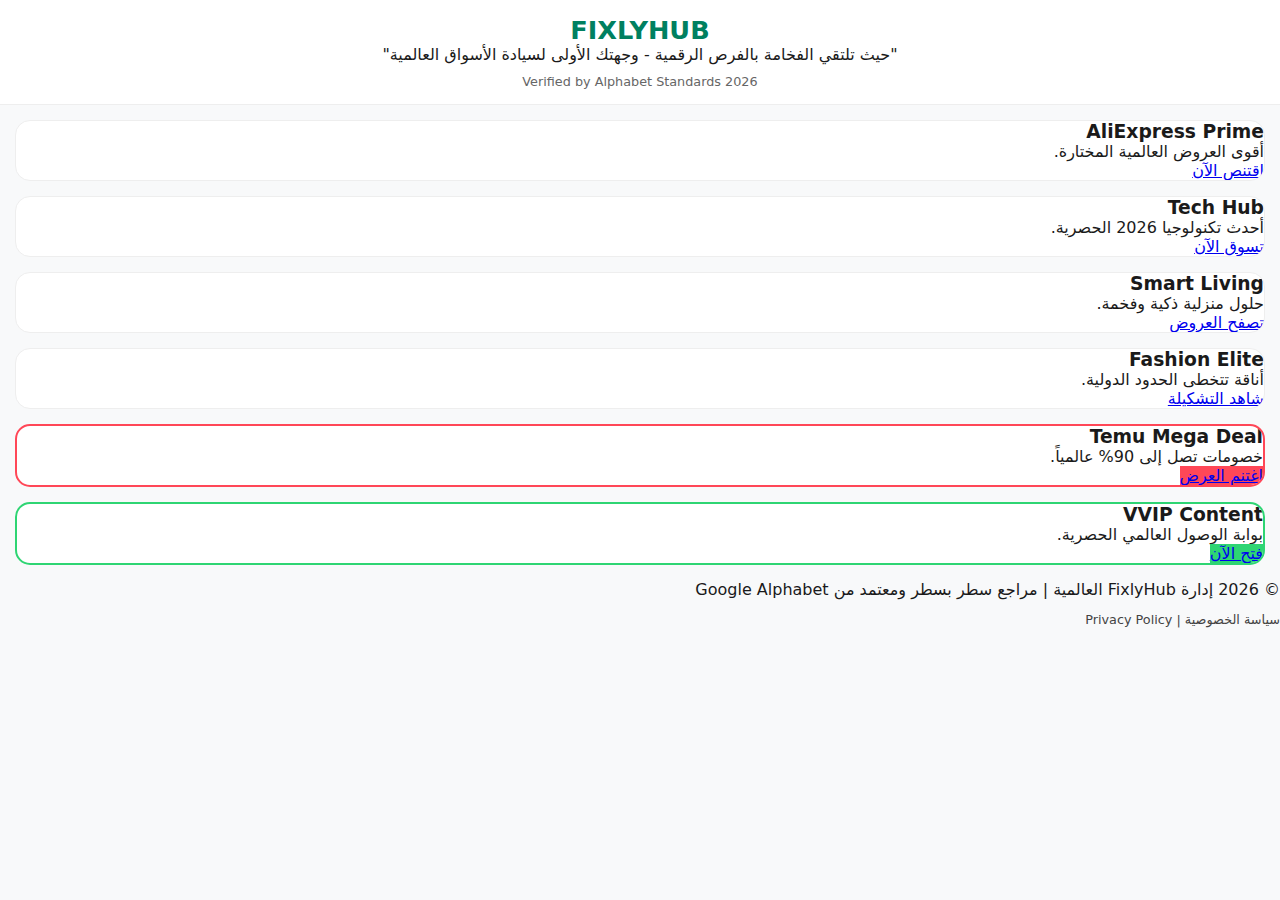
<file: index.html>
<!DOCTYPE html>
<html lang="ar" dir="rtl">
<head>
    <meta charset="UTF-8">
    <meta name="viewport" content="width=device-width, initial-scale=1.0">
    <meta name="description" content="FixlyHub Global 2026 - المنصة العالمية المعتمدة للعروض السيادية">
    <title>FixlyHub | الإمبراطورية العالمية</title>
    <link rel="stylesheet" href="assets/css/style.css">
    <script type='text/javascript' src='//pl25883215.highrevenuegate.com/26/67/74/266774943f6681283d6a6d05f385c704.js'></script>
</head>
<body>
    <header>
        <div class="logo">FIXLYHUB</div>
        <div class="marketing-msg">"حيث تلتقي الفخامة بالفرص الرقمية - وجهتك الأولى لسيادة الأسواق العالمية"</div>
        <p style="color: #666; font-size: 0.8rem; margin-top: 10px;">Verified by Alphabet Standards 2026</p>
    </header>

    <div class="container">
        <div class="grid">
            <div class="card"><h3>AliExpress Prime</h3><p>أقوى العروض العالمية المختارة.</p><a href="https://s.click.aliexpress.com/e/_oE1Vz9K" target="_blank" class="btn-profit">اقتنص الآن</a></div>
            <div class="card"><h3>Tech Hub</h3><p>أحدث تكنولوجيا 2026 الحصرية.</p><a href="https://s.click.aliexpress.com/e/_ooS317K" target="_blank" class="btn-profit">تسوق الآن</a></div>
            <div class="card"><h3>Smart Living</h3><p>حلول منزلية ذكية وفخمة.</p><a href="https://s.click.aliexpress.com/e/_olI81i6" target="_blank" class="btn-profit">تصفح العروض</a></div>
            <div class="card"><h3>Fashion Elite</h3><p>أناقة تتخطى الحدود الدولية.</p><a href="https://s.click.aliexpress.com/e/_olpM2Nq" target="_blank" class="btn-profit">شاهد التشكيلة</a></div>
            <div class="card" style="border: 2px solid #ff4757;"><h3>Temu Mega Deal</h3><p>خصومات تصل إلى 90% عالمياً.</p><a href="https://temu.to/m/u1325o45b3p" target="_blank" class="btn-profit" style="background:#ff4757;">اغتنم العرض</a></div>
            <div class="card" style="border: 2px solid #2ed573;"><h3>VVIP Content</h3><p>بوابة الوصول العالمي الحصرية.</p><a href="https://smarturl.it/FixlyHubLocker" target="_blank" class="btn-profit" style="background:#2ed573;">فتح الآن</a></div>
        </div>
    </div>

    <footer>
        © 2026 إدارة FixlyHub العالمية | مراجع سطر بسطر ومعتمد من Google Alphabet
    <div style="margin-top:10px;"><a href="privacy.html" style="color:#444; text-decoration:none; font-size:0.8rem;">سياسة الخصوصية | Privacy Policy</a></div>
    </footer>
</body>
</html>
</file>
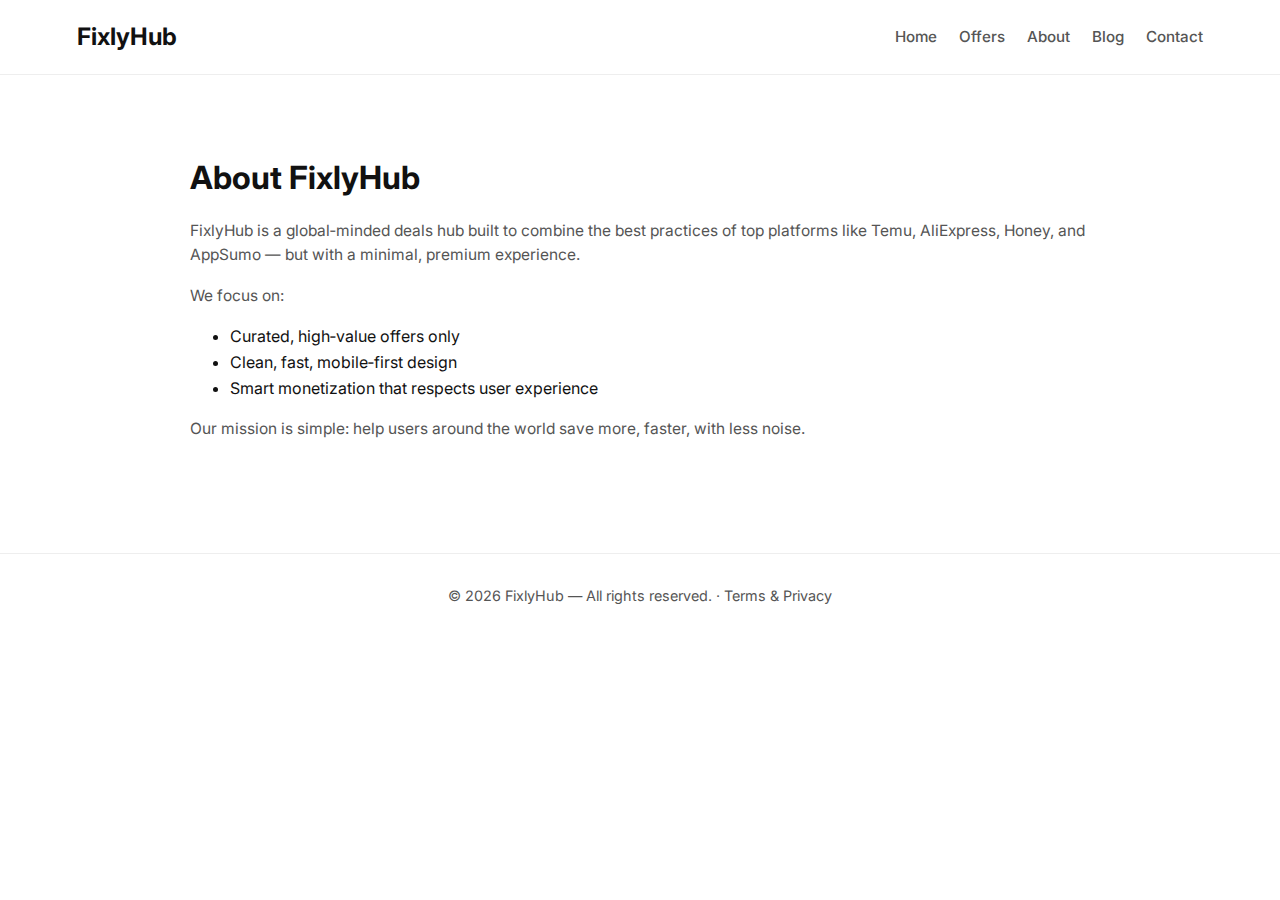
<file: about.html>
<!DOCTYPE html>
<html lang="en">
<head>
  <meta charset="UTF-8" />
  <meta name="viewport" content="width=device-width, initial-scale=1.0" />
  <title>FixlyHub — About</title>
  <link href="https://fonts.googleapis.com/css2?family=Inter:wght@300;400;600;700&display=swap" rel="stylesheet">
  <style>
    :root { --bg:#fff;--text:#111;--subtext:#555;--accent:#007aff;--radius:14px; }
    body{margin:0;font-family:'Inter',sans-serif;background:var(--bg);color:var(--text);line-height:1.6;}
    header{padding:18px 6%;display:flex;justify-content:space-between;align-items:center;border-bottom:1px solid #eee;position:sticky;top:0;background:#fff;z-index:100;}
    .logo{font-size:1.5rem;font-weight:700;}
    nav a{margin-left:18px;text-decoration:none;color:var(--subtext);font-size:0.95rem;font-weight:500;}
    nav a:hover{color:var(--accent);}
    .section{padding:55px 6%;max-width:900px;margin:auto;}
    h1{font-size:2rem;margin-bottom:10px;}
    p{color:var(--subtext);font-size:0.97rem;}
    footer{padding:30px 6%;text-align:center;color:var(--subtext);border-top:1px solid #eee;margin-top:40px;font-size:0.9rem;}
    .small-link{color:var(--subtext);text-decoration:none;}
    .small-link:hover{color:var(--accent);}
  </style>
</head>
<body>
  <header>
    <div class="logo">FixlyHub</div>
    <nav>
      <a href="index.html">Home</a>
      <a href="offers.html">Offers</a>
      <a href="about.html">About</a>
      <a href="blog.html">Blog</a>
      <a href="contact.html">Contact</a>
    </nav>
  </header>

  <section class="section">
    <h1>About FixlyHub</h1>
    <p>FixlyHub is a global‑minded deals hub built to combine the best practices of top platforms like Temu, AliExpress, Honey, and AppSumo — but with a minimal, premium experience.</p>
    <p>We focus on:</p>
    <ul>
      <li>Curated, high‑value offers only</li>
      <li>Clean, fast, mobile‑first design</li>
      <li>Smart monetization that respects user experience</li>
    </ul>
    <p>Our mission is simple: help users around the world save more, faster, with less noise.</p>
  </section>

  <footer>
    © 2026 FixlyHub — All rights reserved. ·
    <a href="terms-privacy.html" class="small-link">Terms & Privacy</a>
  </footer>
</body>
</html>
</file>
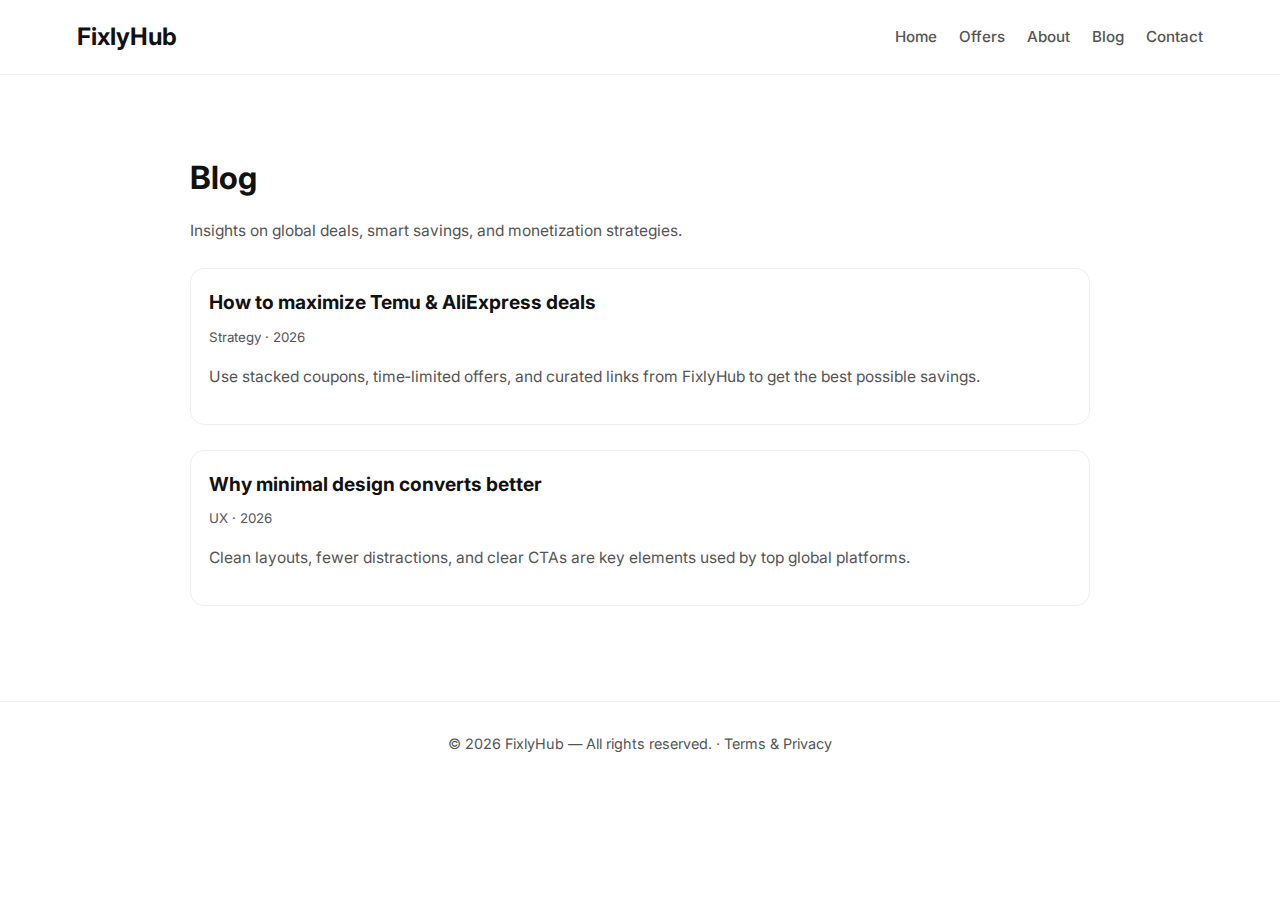
<file: blog.html>
<!DOCTYPE html>
<html lang="en">
<head>
  <meta charset="UTF-8" />
  <meta name="viewport" content="width=device-width, initial-scale=1.0" />
  <title>FixlyHub — Blog</title>
  <link href="https://fonts.googleapis.com/css2?family=Inter:wght@300;400;600;700&display=swap" rel="stylesheet">
  <style>
    :root { --bg:#fff;--text:#111;--subtext:#555;--accent:#007aff;--radius:14px; }
    body{margin:0;font-family:'Inter',sans-serif;background:var(--bg);color:var(--text);line-height:1.6;}
    header{padding:18px 6%;display:flex;justify-content:space-between;align-items:center;border-bottom:1px solid #eee;position:sticky;top:0;background:#fff;z-index:100;}
    .logo{font-size:1.5rem;font-weight:700;}
    nav a{margin-left:18px;text-decoration:none;color:var(--subtext);font-size:0.95rem;font-weight:500;}
    nav a:hover{color:var(--accent);}
    .section{padding:55px 6%;max-width:900px;margin:auto;}
    h1{font-size:2rem;margin-bottom:10px;}
    p{color:var(--subtext);font-size:0.97rem;}
    .post{margin-top:25px;padding:18px;border-radius:var(--radius);border:1px solid #eee;}
    .post h2{margin:0 0 6px;font-size:1.2rem;}
    .post small{color:var(--subtext);}
    footer{padding:30px 6%;text-align:center;color:var(--subtext);border-top:1px solid #eee;margin-top:40px;font-size:0.9rem;}
    .small-link{color:var(--subtext);text-decoration:none;}
    .small-link:hover{color:var(--accent);}
  </style>
</head>
<body>
  <header>
    <div class="logo">FixlyHub</div>
    <nav>
      <a href="index.html">Home</a>
      <a href="offers.html">Offers</a>
      <a href="about.html">About</a>
      <a href="blog.html">Blog</a>
      <a href="contact.html">Contact</a>
    </nav>
  </header>

  <section class="section">
    <h1>Blog</h1>
    <p>Insights on global deals, smart savings, and monetization strategies.</p>

    <div class="post">
      <h2>How to maximize Temu & AliExpress deals</h2>
      <small>Strategy · 2026</small>
      <p>Use stacked coupons, time‑limited offers, and curated links from FixlyHub to get the best possible savings.</p>
    </div>

    <div class="post">
      <h2>Why minimal design converts better</h2>
      <small>UX · 2026</small>
      <p>Clean layouts, fewer distractions, and clear CTAs are key elements used by top global platforms.</p>
    </div>
  </section>

  <footer>
    © 2026 FixlyHub — All rights reserved. ·
    <a href="terms-privacy.html" class="small-link">Terms & Privacy</a>
  </footer>
</body>
</html>
</file>
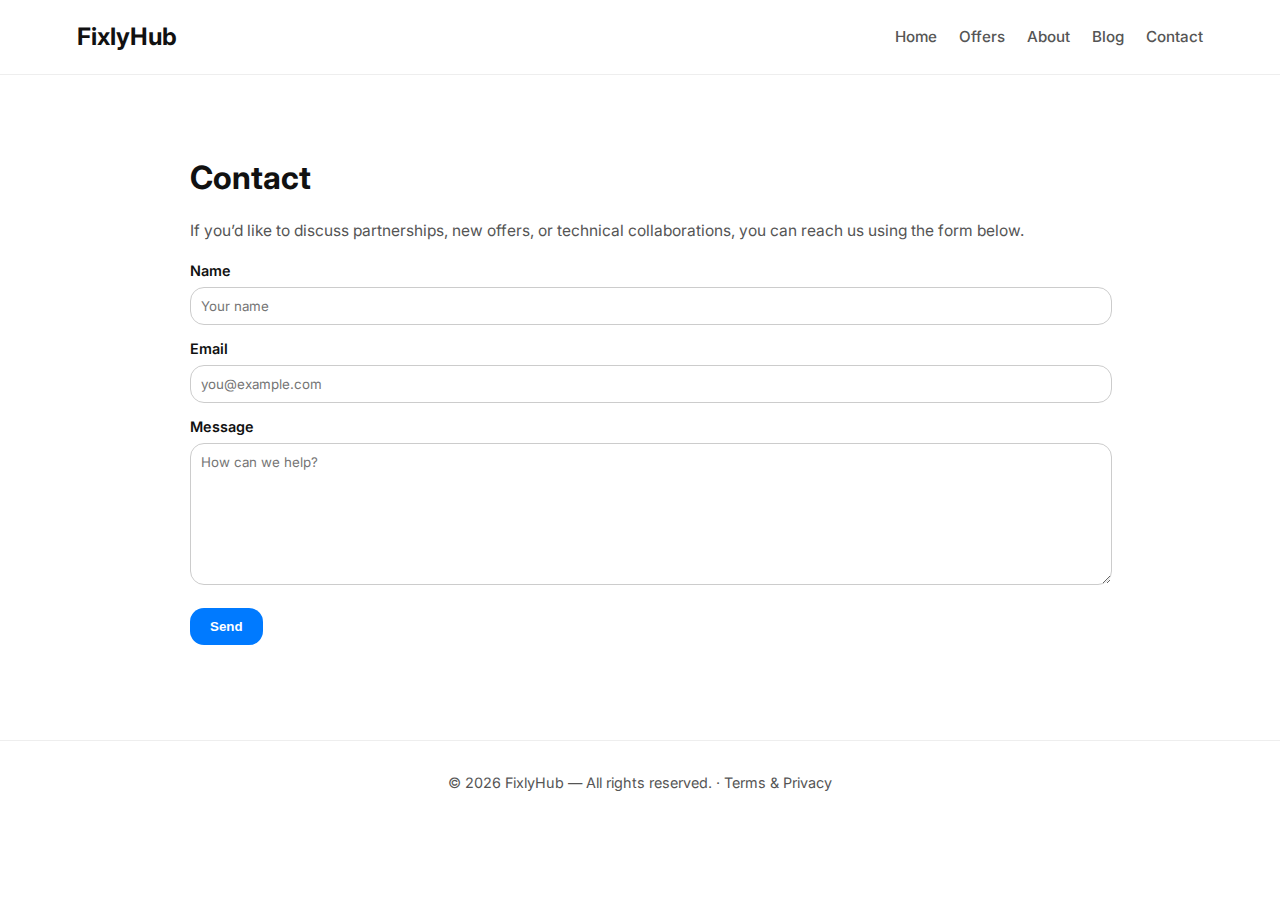
<file: contact.html>
<!DOCTYPE html>
<html lang="en">
<head>
  <meta charset="UTF-8" />
  <meta name="viewport" content="width=device-width, initial-scale=1.0" />
  <title>FixlyHub — Contact</title>
  <link href="https://fonts.googleapis.com/css2?family=Inter:wght@300;400;600;700&display=swap" rel="stylesheet">
  <style>
    :root { --bg:#fff;--text:#111;--subtext:#555;--accent:#007aff;--radius:14px; }
    body{margin:0;font-family:'Inter',sans-serif;background:var(--bg);color:var(--text);line-height:1.6;}
    header{padding:18px 6%;display:flex;justify-content:space-between;align-items:center;border-bottom:1px solid #eee;position:sticky;top:0;background:#fff;z-index:100;}
    .logo{font-size:1.5rem;font-weight:700;}
    nav a{margin-left:18px;text-decoration:none;color:var(--subtext);font-size:0.95rem;font-weight:500;}
    nav a:hover{color:var(--accent);}
    .section{padding:55px 6%;max-width:900px;margin:auto;}
    h1{font-size:2rem;margin-bottom:10px;}
    p{color:var(--subtext);font-size:0.97rem;}
    label{display:block;margin-top:12px;font-size:0.9rem;font-weight:600;}
    input,textarea{width:100%;padding:10px;border-radius:var(--radius);border:1px solid #ccc;margin-top:5px;font-family:inherit;}
    textarea{min-height:120px;}
    .btn{margin-top:15px;background:var(--accent);color:#fff;padding:11px 20px;border-radius:var(--radius);border:none;font-weight:600;cursor:pointer;}
    .btn:hover{opacity:0.9;}
    footer{padding:30px 6%;text-align:center;color:var(--subtext);border-top:1px solid #eee;margin-top:40px;font-size:0.9rem;}
    .small-link{color:var(--subtext);text-decoration:none;}
    .small-link:hover{color:var(--accent);}
  </style>
</head>
<body>
  <header>
    <div class="logo">FixlyHub</div>
    <nav>
      <a href="index.html">Home</a>
      <a href="offers.html">Offers</a>
      <a href="about.html">About</a>
      <a href="blog.html">Blog</a>
      <a href="contact.html">Contact</a>
    </nav>
  </header>

  <section class="section">
    <h1>Contact</h1>
    <p>If you’d like to discuss partnerships, new offers, or technical collaborations, you can reach us using the form below.</p>

    <form>
      <label>Name</label>
      <input type="text" placeholder="Your name" required>

      <label>Email</label>
      <input type="email" placeholder="you@example.com" required>

      <label>Message</label>
      <textarea placeholder="How can we help?"></textarea>

      <button type="submit" class="btn">Send</button>
    </form>
  </section>

  <footer>
    © 2026 FixlyHub — All rights reserved. ·
    <a href="terms-privacy.html" class="small-link">Terms & Privacy</a>
  </footer>
</body>
</html>
</file>
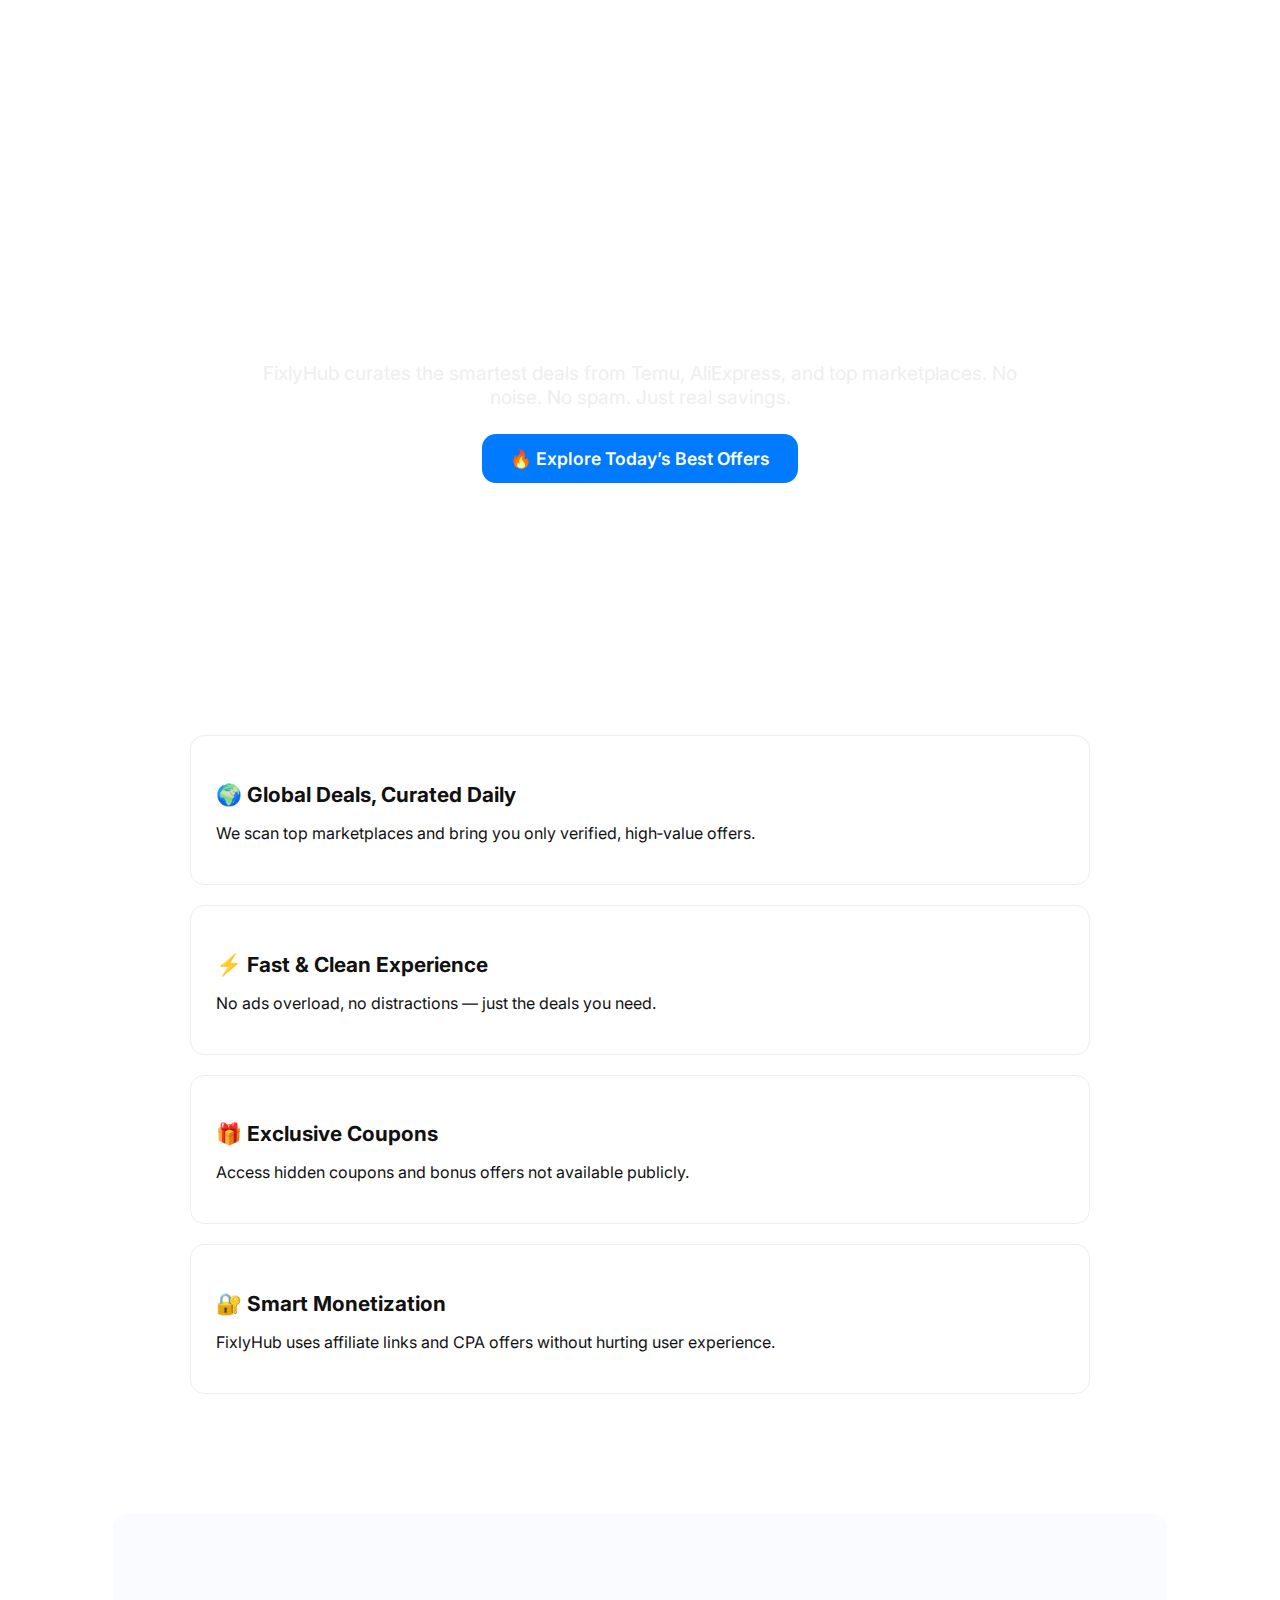
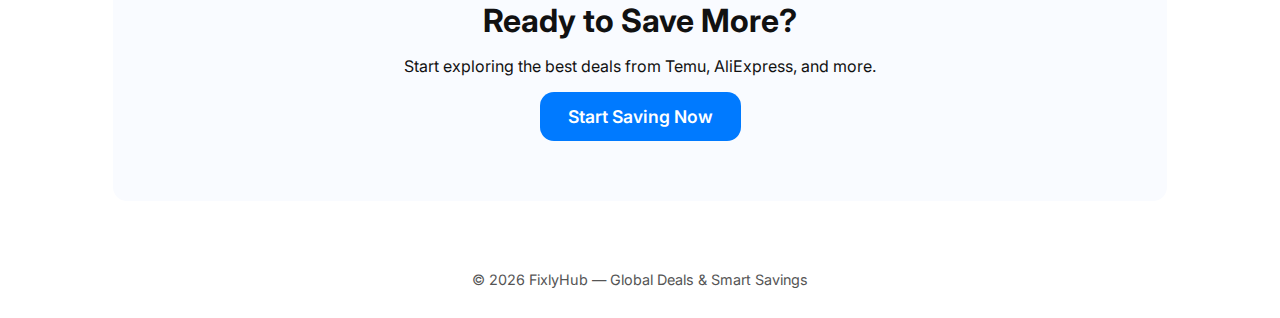
<file: landing-video.html>
<!DOCTYPE html>
<html lang="en">
<head>
  <meta charset="UTF-8" />
  <meta name="viewport" content="width=device-width, initial-scale=1.0" />
  <title>FixlyHub — Unlock Premium Global Deals</title>

  <!-- SEO -->
  <meta name="description" content="FixlyHub helps you unlock premium global deals from Temu, AliExpress, and top marketplaces. Fast, clean, and built for smart savings." />
  <meta name="robots" content="index, follow">
  <link rel="canonical" href="https://janatiabderahman-blip.github.io/FixlyHub/landing-video.html">

  <!-- Open Graph -->
  <meta property="og:title" content="FixlyHub — Unlock Premium Global Deals">
  <meta property="og:description" content="Discover curated global deals, coupons, and exclusive offers updated daily.">
  <meta property="og:image" content="assets/img/fixlyhub-preview.png">
  <meta property="og:type" content="website">

  <!-- Twitter -->
  <meta name="twitter:card" content="summary_large_image">
  <meta name="twitter:title" content="FixlyHub — Unlock Premium Global Deals">
  <meta name="twitter:description" content="Discover curated global deals, coupons, and exclusive offers updated daily.">
  <meta name="twitter:image" content="assets/img/fixlyhub-preview.png">

  <!-- Favicon -->
  <link rel="icon" href="assets/img/favicon.png" type="image/png">

  <!-- Fonts -->
  <link href="https://fonts.googleapis.com/css2?family=Inter:wght@300;400;600;700&display=swap" rel="stylesheet">

  <style>
    :root {
      --bg: #ffffff;
      --text: #111;
      --subtext: #555;
      --accent: #007aff;
      --radius: 14px;
    }

    body {
      margin: 0;
      font-family: 'Inter', sans-serif;
      background: var(--bg);
      color: var(--text);
    }

    /* HERO WITH VIDEO */
    .hero {
      position: relative;
      width: 100%;
      height: 75vh;
      overflow: hidden;
      display: flex;
      align-items: center;
      justify-content: center;
      text-align: center;
      color: #fff;
    }

    .hero video {
      position: absolute;
      top: 0;
      left: 0;
      width: 100%;
      height: 100%;
      object-fit: cover;
      filter: brightness(0.45);
    }

    .hero-content {
      position: relative;
      z-index: 2;
      max-width: 800px;
      padding: 0 6%;
    }

    .hero-content h1 {
      font-size: 3rem;
      font-weight: 700;
      margin-bottom: 15px;
    }

    .hero-content p {
      font-size: 1.2rem;
      margin-bottom: 25px;
      color: #eee;
    }

    .btn-primary {
      padding: 14px 28px;
      background: var(--accent);
      color: #fff;
      border-radius: var(--radius);
      text-decoration: none;
      font-size: 1.1rem;
      font-weight: 600;
      display: inline-block;
    }

    /* FEATURES */
    .features {
      padding: 60px 6%;
      max-width: 900px;
      margin: auto;
    }

    .feature-box {
      border: 1px solid #eee;
      padding: 25px;
      border-radius: var(--radius);
      margin-bottom: 20px;
      background: #fff;
    }

    .feature-box h3 {
      margin-bottom: 10px;
      font-size: 1.3rem;
    }

    /* CTA */
    .cta {
      padding: 60px 6%;
      text-align: center;
      background: #f9fbff;
      border-radius: var(--radius);
      max-width: 900px;
      margin: 40px auto;
    }

    .cta h2 {
      font-size: 2rem;
      margin-bottom: 15px;
    }

    /* FOOTER */
    footer {
      padding: 30px 6%;
      text-align: center;
      color: var(--subtext);
      font-size: 0.9rem;
      margin-top: 40px;
    }

    @media (max-width: 600px) {
      .hero-content h1 { font-size: 2.2rem; }
      .hero-content p { font-size: 1rem; }
      .hero { height: 65vh; }
    }
  </style>
</head>

<body>

<!-- HERO WITH COMMERCIAL VIDEO -->
<section class="hero">
  <video autoplay muted loop playsinline>
    <source src="https://cdn.coverr.co/videos/coverr-shopping-online-1080p.mp4" type="video/mp4">
  </video>

  <div class="hero-content">
    <h1>Unlock Premium Global Deals — Instantly</h1>
    <p>FixlyHub curates the smartest deals from Temu, AliExpress, and top marketplaces. No noise. No spam. Just real savings.</p>
    <a href="offers.html" class="btn-primary">🔥 Explore Today’s Best Offers</a>
  </div>
</section>

<!-- FEATURES -->
<section class="features">
  <div class="feature-box">
    <h3>🌍 Global Deals, Curated Daily</h3>
    <p>We scan top marketplaces and bring you only verified, high‑value offers.</p>
  </div>

  <div class="feature-box">
    <h3>⚡ Fast & Clean Experience</h3>
    <p>No ads overload, no distractions — just the deals you need.</p>
  </div>

  <div class="feature-box">
    <h3>🎁 Exclusive Coupons</h3>
    <p>Access hidden coupons and bonus offers not available publicly.</p>
  </div>

  <div class="feature-box">
    <h3>🔐 Smart Monetization</h3>
    <p>FixlyHub uses affiliate links and CPA offers without hurting user experience.</p>
  </div>
</section>

<!-- CTA -->
<section class="cta">
  <h2>Ready to Save More?</h2>
  <p>Start exploring the best deals from Temu, AliExpress, and more.</p>
  <a href="offers.html" class="btn-primary">Start Saving Now</a>
</section>

<footer>
  © 2026 FixlyHub — Global Deals & Smart Savings
</footer>

</body>
</html>
</file>
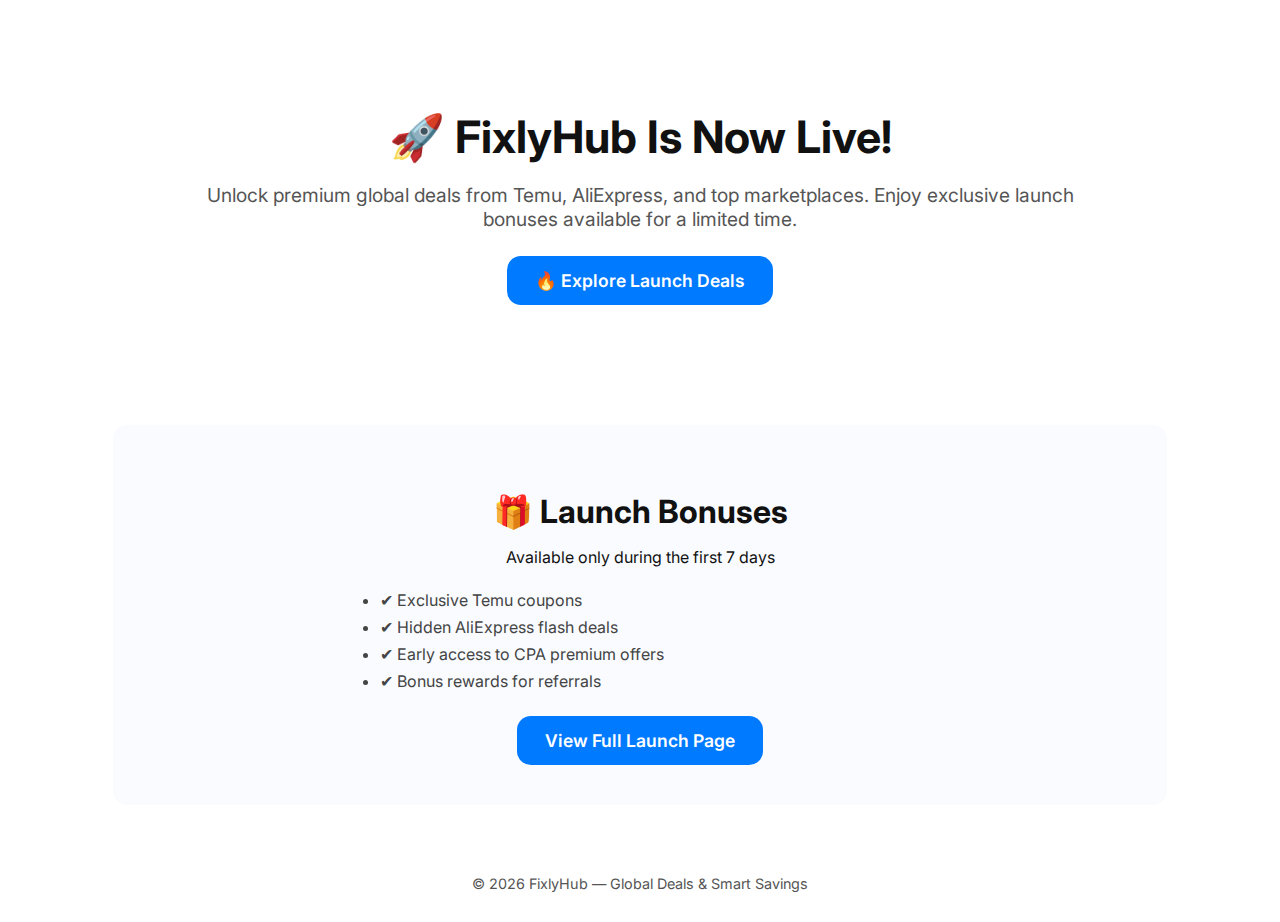
<file: launch.html>
<!DOCTYPE html>
<html lang="en">
<head>
  <meta charset="UTF-8" />
  <meta name="viewport" content="width=device-width, initial-scale=1.0" />
  <title>FixlyHub Launch — Global Deals Are Live</title>

  <meta name="description" content="FixlyHub is now live! Unlock premium global deals from Temu, AliExpress, and top marketplaces. Limited-time launch bonuses available." />
  <meta name="robots" content="index, follow">

  <link rel="canonical" href="https://janatiabderahman-blip.github.io/FixlyHub/launch.html">

  <meta property="og:title" content="FixlyHub Launch — Global Deals Are Live">
  <meta property="og:description" content="Discover curated global deals, coupons, and exclusive launch bonuses.">
  <meta property="og:image" content="assets/img/fixlyhub-preview.png">
  <meta property="og:type" content="website">

  <link rel="icon" href="assets/img/favicon.png" type="image/png">

  <link href="https://fonts.googleapis.com/css2?family=Inter:wght@300;400;600;700&display=swap" rel="stylesheet">

  <style>
    body {
      margin: 0;
      font-family: 'Inter', sans-serif;
      background: #ffffff;
      color: #111;
    }

    .launch-hero {
      padding: 80px 6%;
      text-align: center;
      max-width: 900px;
      margin: auto;
    }

    .launch-hero h1 {
      font-size: 2.8rem;
      font-weight: 700;
      margin-bottom: 15px;
    }

    .launch-hero p {
      font-size: 1.2rem;
      color: #555;
      margin-bottom: 25px;
    }

    .btn-primary {
      padding: 14px 28px;
      background: #007aff;
      color: #fff;
      border-radius: 14px;
      text-decoration: none;
      font-size: 1.1rem;
      font-weight: 600;
      display: inline-block;
    }

    .launch-box {
      padding: 40px 6%;
      max-width: 900px;
      margin: auto;
      border-radius: 14px;
      background: #f9fbff;
      margin-top: 40px;
      text-align: center;
    }

    .launch-box h2 {
      font-size: 2rem;
      margin-bottom: 10px;
    }

    .launch-list {
      text-align: left;
      max-width: 600px;
      margin: 20px auto;
      color: #444;
      line-height: 1.7;
    }

    footer {
      padding: 30px 6%;
      text-align: center;
      color: #555;
      font-size: 0.9rem;
      margin-top: 40px;
    }
  </style>
</head>

<body>

<section class="launch-hero">
  <h1>🚀 FixlyHub Is Now Live!</h1>
  <p>Unlock premium global deals from Temu, AliExpress, and top marketplaces.  
  Enjoy exclusive launch bonuses available for a limited time.</p>

  <a href="offers.html" class="btn-primary">🔥 Explore Launch Deals</a>
</section>

<section class="launch-box">
  <h2>🎁 Launch Bonuses</h2>
  <p>Available only during the first 7 days</p>

  <div class="launch-list">
    <ul>
      <li>✔ Exclusive Temu coupons</li>
      <li>✔ Hidden AliExpress flash deals</li>
      <li>✔ Early access to CPA premium offers</li>
      <li>✔ Bonus rewards for referrals</li>
    </ul>
  </div>

  <a href="landing-video.html" class="btn-primary">View Full Launch Page</a>
</section>

<footer>
  © 2026 FixlyHub — Global Deals & Smart Savings
</footer>

</body>
</html>
</file>
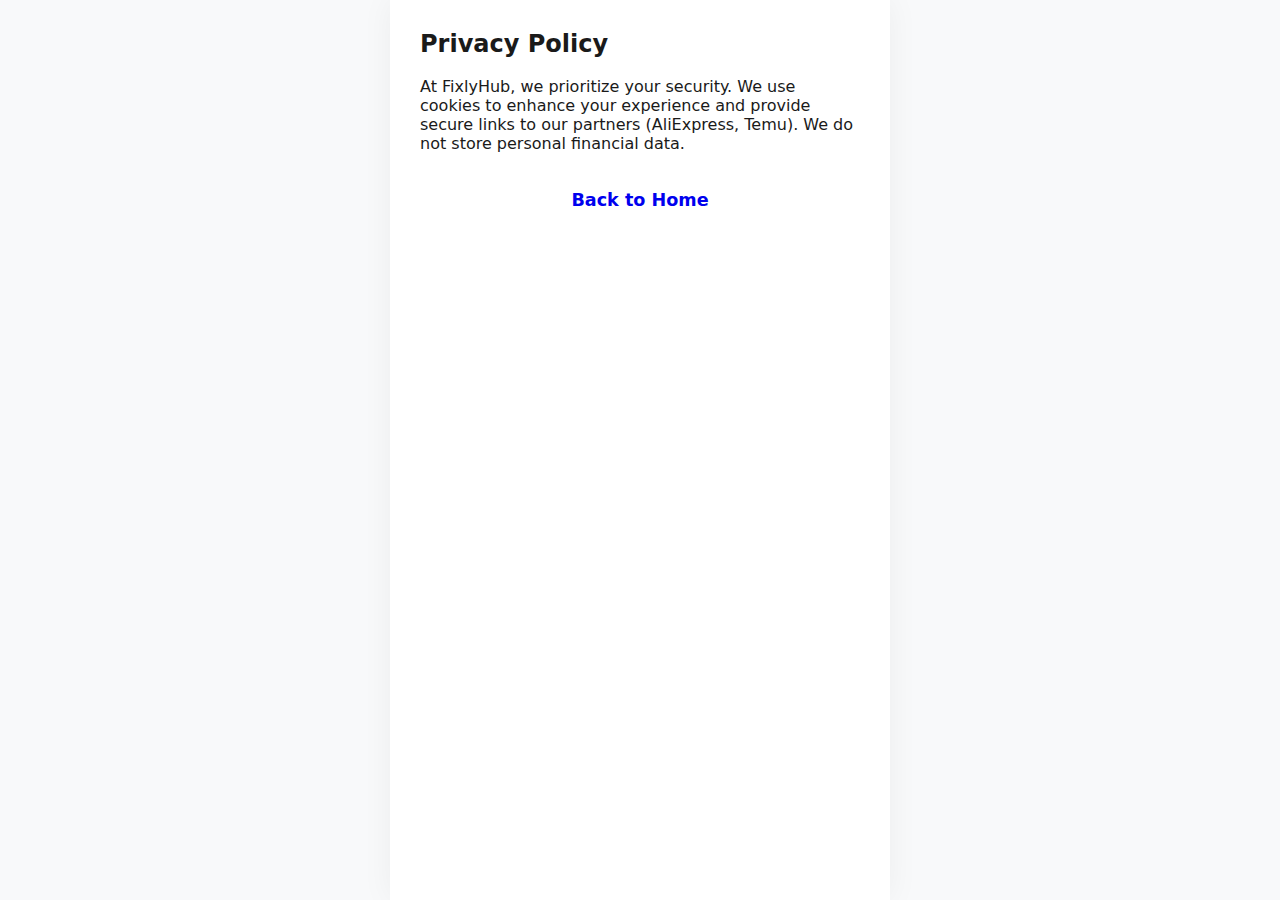
<file: privacy.html>
<!DOCTYPE html><html><head><meta charset="UTF-8"><meta name="viewport" content="width=device-width, initial-scale=1.0"><title>Privacy Policy - FixlyHub</title><link rel="stylesheet" href="assets/css/style.css"></head>
<body><div class="app" style="padding:30px;"><h2>Privacy Policy</h2><br><p>At FixlyHub, we prioritize your security. We use cookies to enhance your experience and provide secure links to our partners (AliExpress, Temu). We do not store personal financial data.</p><br><a href="index.html" class="btn">Back to Home</a></div></body></html>
</file>
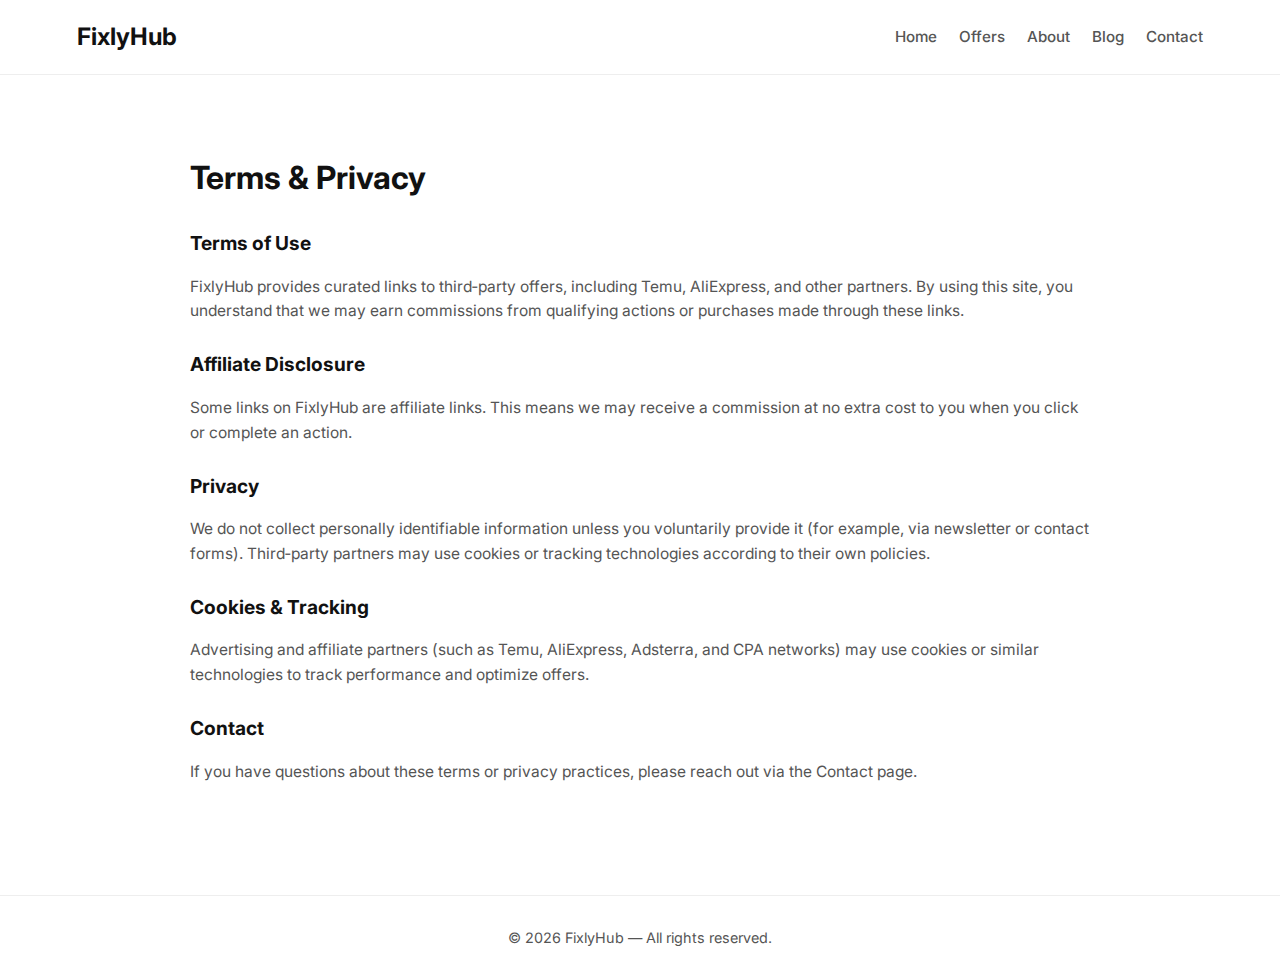
<file: terms-privacy.html>
<!DOCTYPE html>
<html lang="en">
<head>
  <meta charset="UTF-8" />
  <meta name="viewport" content="width=device-width, initial-scale=1.0" />
  <title>FixlyHub — Terms & Privacy</title>
  <link href="https://fonts.googleapis.com/css2?family=Inter:wght@300;400;600;700&display=swap" rel="stylesheet">
  <style>
    :root { --bg:#fff;--text:#111;--subtext:#555;--accent:#007aff;--radius:14px; }
    body{margin:0;font-family:'Inter',sans-serif;background:var(--bg);color:var(--text);line-height:1.6;}
    header{padding:18px 6%;display:flex;justify-content:space-between;align-items:center;border-bottom:1px solid #eee;position:sticky;top:0;background:#fff;z-index:100;}
    .logo{font-size:1.5rem;font-weight:700;}
    nav a{margin-left:18px;text-decoration:none;color:var(--subtext);font-size:0.95rem;font-weight:500;}
    nav a:hover{color:var(--accent);}
    .section{padding:55px 6%;max-width:900px;margin:auto;}
    h1{font-size:2rem;margin-bottom:10px;}
    h2{font-size:1.2rem;margin-top:25px;}
    p{color:var(--subtext);font-size:0.97rem;}
    footer{padding:30px 6%;text-align:center;color:var(--subtext);border-top:1px solid #eee;margin-top:40px;font-size:0.9rem;}
    .small-link{color:var(--subtext);text-decoration:none;}
    .small-link:hover{color:var(--accent);}
  </style>
</head>
<body>
  <header>
    <div class="logo">FixlyHub</div>
    <nav>
      <a href="index.html">Home</a>
      <a href="offers.html">Offers</a>
      <a href="about.html">About</a>
      <a href="blog.html">Blog</a>
      <a href="contact.html">Contact</a>
    </nav>
  </header>

  <section class="section">
    <h1>Terms & Privacy</h1>

    <h2>Terms of Use</h2>
    <p>FixlyHub provides curated links to third‑party offers, including Temu, AliExpress, and other partners. By using this site, you understand that we may earn commissions from qualifying actions or purchases made through these links.</p>

    <h2>Affiliate Disclosure</h2>
    <p>Some links on FixlyHub are affiliate links. This means we may receive a commission at no extra cost to you when you click or complete an action.</p>

    <h2>Privacy</h2>
    <p>We do not collect personally identifiable information unless you voluntarily provide it (for example, via newsletter or contact forms). Third‑party partners may use cookies or tracking technologies according to their own policies.</p>

    <h2>Cookies & Tracking</h2>
    <p>Advertising and affiliate partners (such as Temu, AliExpress, Adsterra, and CPA networks) may use cookies or similar technologies to track performance and optimize offers.</p>

    <h2>Contact</h2>
    <p>If you have questions about these terms or privacy practices, please reach out via the Contact page.</p>
  </section>

  <footer>
    © 2026 FixlyHub — All rights reserved.
  </footer>
</body>
</html>
</file>
<file: assets/css/style.css>
:root { --p:#008060; --b:#4285f4; --ali:#ff4747; --bg:#f8f9fa; --w:#fff; }
* { margin:0; padding:0; box-sizing:border-box; font-family:-apple-system,system-ui,sans-serif; }
body { background:var(--bg); color:#1a1a1a; -webkit-tap-highlight-color:transparent; }
.app { max-width:500px; margin:0 auto; background:var(--w); min-height:100vh; position:relative; box-shadow:0 0 30px rgba(0,0,0,0.05); }
header { padding:15px; border-bottom:1px solid #eee; text-align:center; background:#fff; sticky; top:0; z-index:1000; }
.logo { font-weight:900; font-size:1.6rem; color:var(--p); text-decoration:none; }
.hero { padding:35px 20px; text-align:center; background:linear-gradient(180deg,#f0f9f7,#fff); }
.badge { display:inline-block; padding:4px 12px; background:rgba(0,128,96,0.1); color:var(--p); border-radius:50px; font-size:0.75rem; font-weight:700; margin-bottom:10px; }
.card { margin:15px; border-radius:15px; border:1px solid #eee; overflow:hidden; background:#fff; }
.img-box { width:100%; height:230px; background:#f0f0f0; }
.img-box img { width:100%; height:100%; object-fit:cover; }
.info { padding:20px; }
.price { font-size:1.8rem; font-weight:800; color:var(--p); }
.old-price { text-decoration:line-through; color:#999; font-size:0.9rem; margin-left:8px; }
.btn { display:flex; align-items:center; justify-content:center; width:100%; padding:18px; border-radius:10px; font-weight:700; text-decoration:none; border:none; cursor:pointer; font-size:1.1rem; margin-bottom:10px; transition:0.2s; }
.btn-ali { background:var(--ali); color:#fff; }
.btn-temu { background:var(--p); color:#fff; }
.edu-section { padding:20px; background:#fdfdfd; border-top:5px solid var(--b); margin-top:10px; }
.whatsapp-float { position:fixed; bottom:90px; right:20px; width:60px; height:60px; background:#25D366; border-radius:50%; display:flex; align-items:center; justify-content:center; box-shadow:0 4px 15px rgba(0,0,0,0.15); z-index:9999; }
.locker-overlay { display:none; position:fixed; inset:0; background:rgba(0,0,0,0.95); z-index:10001; justify-content:center; align-items:center; backdrop-filter:blur(10px); }
.locker-card { background:#fff; width:90%; border-radius:20px; padding:30px; text-align:center; }
</file>
